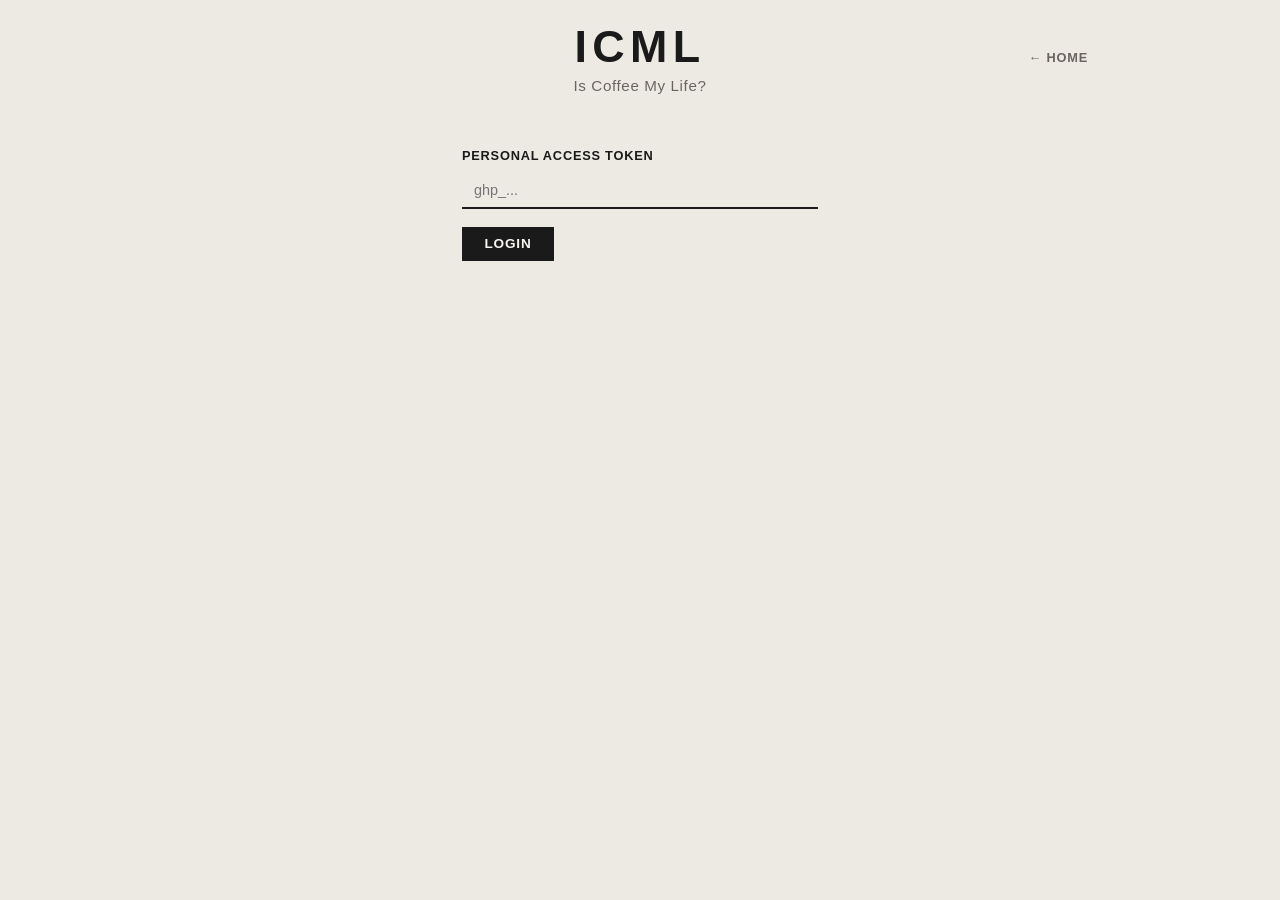
<file: admin.html>
<!DOCTYPE html>
<html lang="en">
<head>
  <meta charset="UTF-8">
  <meta name="viewport" content="width=device-width, initial-scale=1.0">
  <link rel="icon" href="favicon.svg" type="image/svg+xml">
  <title>ICML Admin</title>
  <link rel="stylesheet" href="css/style.css">
  <script>
    if (!sessionStorage.getItem('icml_gh')) {
      window.location.href = 'login.html';
    }
  </script>
</head>
<body>
  <header class="site-header">
    <div>
      <h1><a href="index.html">ICML</a></h1>
      <p class="subtitle">Is Coffee My Life?</p>
      <span class="admin-badge">Admin</span>
    </div>
    <nav class="header-nav"><button id="logout-btn" class="btn-link">Logout</button></nav>
  </header>

  <section class="admin-db">
    <div class="admin-left-header">
      <h2>Cafes</h2>
      <button id="add-cafe-btn" class="btn-icon" aria-label="Add cafe">+</button>
    </div>
    <input type="text" id="admin-search" class="admin-search" placeholder="Search..." aria-label="Search cafes">
    <div id="admin-cafe-list" class="admin-list"></div>
  </section>

  <script src="js/gh.js"></script>
  <script src="js/admin.js"></script>
</body>
</html>
</file>
<file: css/style.css>
/* hyun — Bauhaus Design System */

:root {
  --bh-red: #e05a4a;
  --bh-blue: #4a8ab5;
  --bh-yellow: #e8b84a;
  --bh-black: #1a1a1a;
  --bh-white: #f7f5f0;
  --color-bg: #edeae4;
  --color-surface: var(--bh-white);
  --color-text: var(--bh-black);
  --color-muted: #6b6560;
  --color-hover: var(--bh-yellow);
}

*, *::before, *::after { box-sizing: border-box; margin: 0; padding: 0; }

body {
  font-family: 'Pretendard', 'Inter', 'Helvetica Neue', Helvetica, Arial, sans-serif;
  background: var(--color-bg);
  color: var(--color-text);
  line-height: 1.6;
}

a { color: var(--bh-red); text-decoration: none; }
a:hover { color: var(--bh-black); }

/* Shared heading style */
.section-title,
.admin-left-header h2,
.admin-section h2,
.admin-login h2,
.admin-form h3,
.detail-info h2 {
  font-weight: 900;
  text-transform: uppercase;
  letter-spacing: 0.06em;
}

/* ===== Header ===== */
.site-header {
  padding: 1.5rem 2rem 1rem;
  max-width: 960px;
  margin: 0 auto;
  display: flex;
  align-items: baseline;
}
.site-header::before {
  content: '';
  flex: 1;
}
.site-header > div { text-align: center; }
.header-nav {
  flex: 1;
  text-align: right;
  font-size: 0.8rem;
  font-weight: 700;
  text-transform: uppercase;
  letter-spacing: 0.06em;
}
.site-header h1 {
  font-size: 2.8rem;
  font-weight: 900;
  letter-spacing: 0.12em;
  text-transform: uppercase;
  color: var(--bh-black);
  line-height: 1;
}
.site-header h1 a { color: inherit; text-decoration: none; }
.site-header h1 a:hover { color: var(--bh-red); }
.site-header .subtitle {
  color: var(--color-muted);
  font-size: 0.95rem;
  font-weight: 400;
  letter-spacing: 0.04em;
  margin-top: 0.3rem;
}
.admin-badge {
  display: inline-block;
  font-size: 0.75rem;
  font-weight: 700;
  text-transform: uppercase;
  letter-spacing: 0.1em;
  background: var(--bh-red);
  color: var(--bh-white);
  padding: 0.2em 0.6em;
  margin-top: 0.4rem;
}

/* Leaflet overrides */
.cafe-tooltip {
  padding: 0;
  border: none;
  border-radius: 0;
  box-shadow: 0 2px 8px rgba(0,0,0,0.2);
  font-family: inherit;
}
.cafe-tooltip .leaflet-tooltip-content { padding: 0.4rem; }
.leaflet-div-icon { background: none; border: none; }

/* ===== Map ===== */
.map-container {
  max-width: 960px;
  margin: 0 auto 1rem;
  padding: 0 2rem;
  position: relative;
}
#map { height: 70vh; min-height: 400px; }

.map-container,
.admin-right { position: relative; }
.map-locate-btn {
  position: absolute;
  top: 0.6rem;
  right: 0.6rem;
  z-index: 500;
  width: 2rem;
  height: 2rem;
  border: none;
  background: var(--color-surface);
  color: var(--bh-black);
  font-size: 1.1rem;
  cursor: pointer;
  display: flex;
  align-items: center;
  justify-content: center;
  transition: color 0.1s;
}
.map-locate-btn:hover { color: var(--bh-red); }
.map-container .map-locate-btn { right: 2.6rem; }

/* ===== Controls ===== */
.controls {
  display: flex;
  gap: 0.75rem;
  flex-wrap: wrap;
  max-width: 960px;
  margin: 0 auto 2rem;
  padding: 0 2rem;
}
.controls input,
.controls select {
  flex: 1;
  min-width: 140px;
  padding: 0.6rem 0.75rem;
  border: none;
  border-bottom: 2px solid var(--bh-black);
  font-size: 0.9rem;
  font-family: inherit;
  background: transparent;
  color: var(--color-text);
}
.controls input:focus,
.controls select:focus {
  outline: none;
  border-bottom-color: var(--color-hover);
}

/* ===== Cafe Grid ===== */
.cafe-grid {
  display: grid;
  grid-template-columns: repeat(auto-fill, minmax(280px, 1fr));
  gap: 1.25rem;
  max-width: 960px;
  margin: 0 auto 3rem;
  padding: 0 2rem;
}
.cafe-card {
  background: var(--color-surface);
  overflow: hidden;
  cursor: pointer;
  transition: transform 0.15s;
}
.cafe-card:hover { transform: translateY(-3px); }
.cafe-card img {
  width: 100%;
  height: 200px;
  object-fit: cover;
  display: block;
}
.cafe-card .card-body { padding: 1rem 1.1rem; }
.cafe-card .card-body h3 {
  font-size: 1rem;
  font-weight: 800;
  text-transform: uppercase;
  letter-spacing: 0.03em;
  margin-bottom: 0.25rem;
}
.cafe-card .card-meta {
  font-size: 0.8rem;
  color: var(--color-muted);
}
.cafe-card .tags {
  display: flex;
  flex-wrap: wrap;
  gap: 0.4rem;
  margin-top: 0.6rem;
}

/* Tags & Stars */
.tag {
  font-size: 0.7rem;
  font-weight: 700;
  text-transform: uppercase;
  letter-spacing: 0.06em;
  background: var(--bh-black);
  color: var(--bh-white);
  padding: 0.2em 0.55em;
}
.tag:nth-child(3n+2) { background: var(--bh-red); }
.tag:nth-child(3n+3) { background: var(--color-muted); }

.stars {
  color: var(--bh-yellow);
  letter-spacing: 2px;
  font-size: 1rem;
}

/* ===== Modal ===== */
.modal {
  position: fixed;
  inset: 0;
  background: rgba(26,26,26,0.5);
  display: flex;
  align-items: center;
  justify-content: center;
  z-index: 1000;
  padding: 1rem;
}
.modal.hidden { display: none; }
.modal-content {
  background: var(--color-surface);
  max-width: 640px;
  width: 100%;
  max-height: 90vh;
  overflow-y: auto;
  padding: 2rem;
  position: relative;
}
.modal-close {
  position: absolute;
  top: 0.6rem;
  right: 0.8rem;
  background: none;
  border: none;
  color: var(--color-muted);
  font-size: 1.4rem;
  cursor: pointer;
  line-height: 1;
}
.modal-close:hover { color: var(--bh-red); }

/* Detail modal */
.detail-gallery {
  display: flex;
  gap: 2px;
  overflow-x: auto;
  margin-bottom: 1.2rem;
}
.detail-gallery img {
  height: 220px;
  object-fit: cover;
  flex-shrink: 0;
}
.detail-info h2 { margin-bottom: 0.2rem; }
.detail-info .kr-name {
  color: var(--color-muted);
  margin-bottom: 0.8rem;
  font-size: 1rem;
}
.detail-info p { margin-bottom: 0.5rem; }
.detail-links {
  display: flex;
  gap: 0.5rem;
  margin-top: 1.2rem;
  flex-wrap: wrap;
}
.detail-links a,
.detail-links .link-disabled {
  font-size: 0.8rem;
  font-weight: 700;
  text-transform: uppercase;
  letter-spacing: 0.04em;
  padding: 0.4em 0.8em;
  text-decoration: none;
  transition: opacity 0.1s;
}
.detail-links a {
  background: var(--color-bg);
  color: var(--bh-black);
}
.detail-links a:hover { opacity: 0.8; color: var(--bh-black); }
.detail-links .link-naver { background: #03C75A; color: #fff; }
.detail-links .link-kakao { background: #FEE500; color: #1a1a1a; }
.detail-links .link-google {
  background: #fff;
  color: transparent;
  background-image: linear-gradient(90deg, #4285F4, #EA4335, #FBBC05, #34A853);
  -webkit-background-clip: text;
  -webkit-text-fill-color: transparent;
  background-clip: text;
  border: 1px solid #eee;
}
.detail-links .link-disabled {
  background: var(--color-bg);
  color: #ccc;
  cursor: default;
}
#detail-map { height: 200px; margin-top: 1.2rem; }

/* ===== Forms ===== */
.form-group { margin-bottom: 1.1rem; }
.form-group label {
  display: block;
  font-weight: 700;
  font-size: 0.8rem;
  text-transform: uppercase;
  letter-spacing: 0.06em;
  margin-bottom: 0.35rem;
}
.form-group input,
.form-group textarea,
.form-group select {
  width: 100%;
  padding: 0.6rem 0.75rem;
  border: none;
  border-bottom: 2px solid var(--bh-black);
  font-size: 0.9rem;
  font-family: inherit;
  background: transparent;
}
.form-group input:focus,
.form-group textarea:focus,
.form-group select:focus {
  outline: none;
  border-bottom-color: var(--color-hover);
}
.form-group textarea {
  border: 2px solid var(--color-bg);
  background: var(--color-surface);
}
.form-group textarea:focus { border-color: var(--color-hover); }
.form-group small {
  display: block;
  margin-top: 0.3rem;
  color: var(--color-muted);
  font-size: 0.8rem;
}
.input-with-btn { display: flex; align-items: center; }
.input-with-btn input, .input-with-btn small { flex: 1; }
.input-with-btn .btn-icon { flex-shrink: 0; }
.form-row { display: flex; gap: 1rem; }
.form-row .form-group { flex: 1; }
.form-actions { display: flex; gap: 0.75rem; margin-top: 1.5rem; }

/* ===== Buttons ===== */
.btn {
  padding: 0.6rem 1.4rem;
  border: none;
  font-size: 0.85rem;
  font-weight: 700;
  text-transform: uppercase;
  letter-spacing: 0.06em;
  cursor: pointer;
  font-family: inherit;
  transition: background 0.1s, color 0.1s;
  background: var(--color-bg);
  color: var(--bh-black);
}
.btn:hover { background: var(--color-hover); }
.btn-primary { background: var(--bh-black); color: var(--bh-white); }
.btn-primary:hover { background: var(--bh-red); }
.btn-danger { background: transparent; color: var(--bh-red); }
.btn-danger:hover { background: var(--bh-red); color: var(--bh-white); }
.btn-link {
  background: none;
  border: none;
  color: var(--color-muted);
  font-size: 0.8rem;
  font-weight: 700;
  text-transform: uppercase;
  letter-spacing: 0.06em;
  cursor: pointer;
  font-family: inherit;
}
.btn-link:hover { color: var(--bh-red); }
.btn-icon {
  width: 2rem;
  height: 2rem;
  border: none;
  background: none;
  color: var(--bh-black);
  font-size: 1.4rem;
  font-weight: 700;
  cursor: pointer;
  display: flex;
  align-items: center;
  justify-content: center;
  line-height: 1;
  transition: color 0.1s;
}
.btn-icon:hover { color: var(--bh-red); }

/* ===== Rating Buttons ===== */
.rating-row {
  display: flex;
  gap: 1.5rem;
  margin-bottom: 1.1rem;
  flex-wrap: wrap;
}
.rating-group { display: flex; align-items: center; gap: 0.5rem; }
.rating-icon {
  font-size: 1.3rem;
  cursor: default;
  opacity: 0.5;
  transition: opacity 0.15s;
}
.rating-icon:hover { opacity: 1; }
.rating-group:has(.rating-buttons .selected) .rating-icon { opacity: 1; }
.rating-buttons { display: flex; gap: 4px; flex-wrap: wrap; }
.rating-buttons button {
  width: 2.4rem;
  height: 2rem;
  border: none;
  background: var(--color-bg);
  font-size: 0.75rem;
  font-weight: 700;
  font-family: inherit;
  cursor: pointer;
  transition: background 0.1s;
}
.rating-buttons button:hover { background: var(--color-hover); }
.rating-buttons button.selected { background: var(--bh-black); color: var(--bh-white); }

/* ===== Photo Upload ===== */
.photo-upload-area {
  display: flex;
  flex-direction: column;
  align-items: center;
  justify-content: center;
  gap: 0.4rem;
  padding: 1.5rem;
  border: 2px dashed var(--color-muted);
  background: var(--color-surface);
  cursor: pointer;
  transition: background 0.1s;
  position: relative;
}
.photo-upload-area:hover,
.photo-upload-area.drag-over { background: var(--color-hover); }
.photo-upload-area .upload-icon {
  font-size: 1.8rem;
  font-weight: 900;
  line-height: 1;
}
.photo-upload-area span {
  font-size: 0.8rem;
  font-weight: 700;
  text-transform: uppercase;
  letter-spacing: 0.04em;
  color: var(--color-muted);
}
.photo-upload-area input[type="file"] {
  position: absolute;
  inset: 0;
  opacity: 0;
  cursor: pointer;
  width: 100%;
  height: 100%;
}
.photo-preview {
  display: flex;
  gap: 6px;
  flex-wrap: wrap;
  margin-top: 0.75rem;
}
.photo-thumb { position: relative; display: inline-block; }
.photo-thumb img { height: 80px; width: 80px; object-fit: cover; display: block; }
.photo-remove {
  position: absolute;
  top: 2px;
  right: 2px;
  width: 1.2rem;
  height: 1.2rem;
  background: rgba(255,255,255,0.8);
  color: var(--color-muted);
  border: none;
  font-size: 0.9rem;
  cursor: pointer;
  display: flex;
  align-items: center;
  justify-content: center;
  line-height: 1;
}
.photo-remove:hover { color: var(--bh-red); }
.no-photo {
  height: 200px;
  background: var(--color-bg);
  display: flex;
  align-items: center;
  justify-content: center;
  color: var(--color-muted);
  font-size: 1.5rem;
  font-weight: 700;
  text-transform: uppercase;
  letter-spacing: 0.1em;
}

/* ===== Admin Layout ===== */
.admin-body {
  display: flex;
  flex-direction: column;
  min-height: 100vh;
}
.admin-body .site-header { max-width: none; }
.admin-login {
  max-width: 420px;
  margin: 2rem auto;
  padding: 0 2rem;
}
.admin-login h2 { margin-bottom: 1rem; }
.back-link {
  display: inline-block;
  margin-bottom: 1rem;
}
.admin-split { display: flex; flex: 1; overflow: hidden; }
.admin-left {
  width: 50%;
  overflow-y: auto;
  padding: 1.5rem 2rem;
  border-right: 2px solid var(--bh-black);
}
.admin-left-header {
  display: flex;
  justify-content: space-between;
  align-items: center;
  margin-bottom: 1rem;
}
.admin-left-header h2 { font-size: 1.2rem; }
.admin-list { display: flex; flex-direction: column; gap: 0.5rem; margin-bottom: 1.5rem; }
.admin-list-item {
  display: flex;
  align-items: center;
  gap: 0.75rem;
  padding: 0.6rem 0.75rem;
  background: var(--color-surface);
  cursor: pointer;
  transition: background 0.1s;
}
.admin-list-item:hover,
.admin-list-item.active { background: var(--color-hover); }
.admin-list-item img { width: 48px; height: 48px; object-fit: cover; flex-shrink: 0; }
.admin-list-item .item-info {
  flex: 1;
  min-width: 0;
}
.admin-list-item .item-info h4 {
  font-size: 0.9rem;
  font-weight: 700;
  text-transform: uppercase;
  letter-spacing: 0.03em;
}
.admin-list-item .item-info small { color: var(--color-muted); font-size: 0.75rem; }
.admin-list-item .list-actions {
  display: flex;
  align-items: center;
  gap: 0.25rem;
  flex-shrink: 0;
}
.admin-db { max-width: 640px; margin: 0 auto; padding: 0 2rem 2rem; }
.admin-search {
  width: 100%;
  padding: 0.5rem 0;
  border: none;
  border-bottom: 2px solid var(--bh-black);
  font-size: 0.9rem;
  font-family: inherit;
  background: transparent;
  margin-bottom: 1rem;
}
.admin-search:focus { outline: none; border-bottom-color: var(--color-hover); }
.list-action-btn {
  background: none;
  border: none;
  outline: none;
  color: var(--color-muted);
  font-size: 1rem;
  cursor: pointer;
  padding: 0.2rem 0.4rem;
  line-height: 1;
  flex-shrink: 0;
  transition: color 0.1s;
}
.list-action-btn:hover { color: var(--color-hover); }
.list-action-btn.delete:hover { color: var(--bh-red); }
.admin-form { padding-top: 1.5rem; border-top: 2px solid var(--bh-black); }
.admin-form h3 { margin-bottom: 1rem; }
.admin-right { width: 50%; }
.admin-right #admin-map { position: absolute; inset: 0; }

/* ===== Footer ===== */
footer {
  max-width: 960px;
  margin: 0 auto;
  text-align: center;
  padding: 1.5rem 2rem;
  color: var(--color-muted);
  font-size: 0.8rem;
  letter-spacing: 0.04em;
}

/* ===== Responsive ===== */
@media (max-width: 600px) {
  .site-header { padding: 1.5rem 1rem 1rem; }
  .site-header h1 { font-size: 2rem; }
  .controls, .map-container { padding: 0 1rem; }
  #map { height: 50vh; min-height: 280px; }
  .cafe-grid { grid-template-columns: 1fr; padding: 0 1rem; }
  .form-row { flex-direction: column; gap: 0; }
  .admin-split { flex-direction: column; }
  .admin-left { width: 100%; border-right: none; border-bottom: 2px solid var(--bh-black); }
  .admin-right { width: 100%; height: 300px; position: relative; }
  footer { padding: 1.5rem 1rem; }
}
</file>
